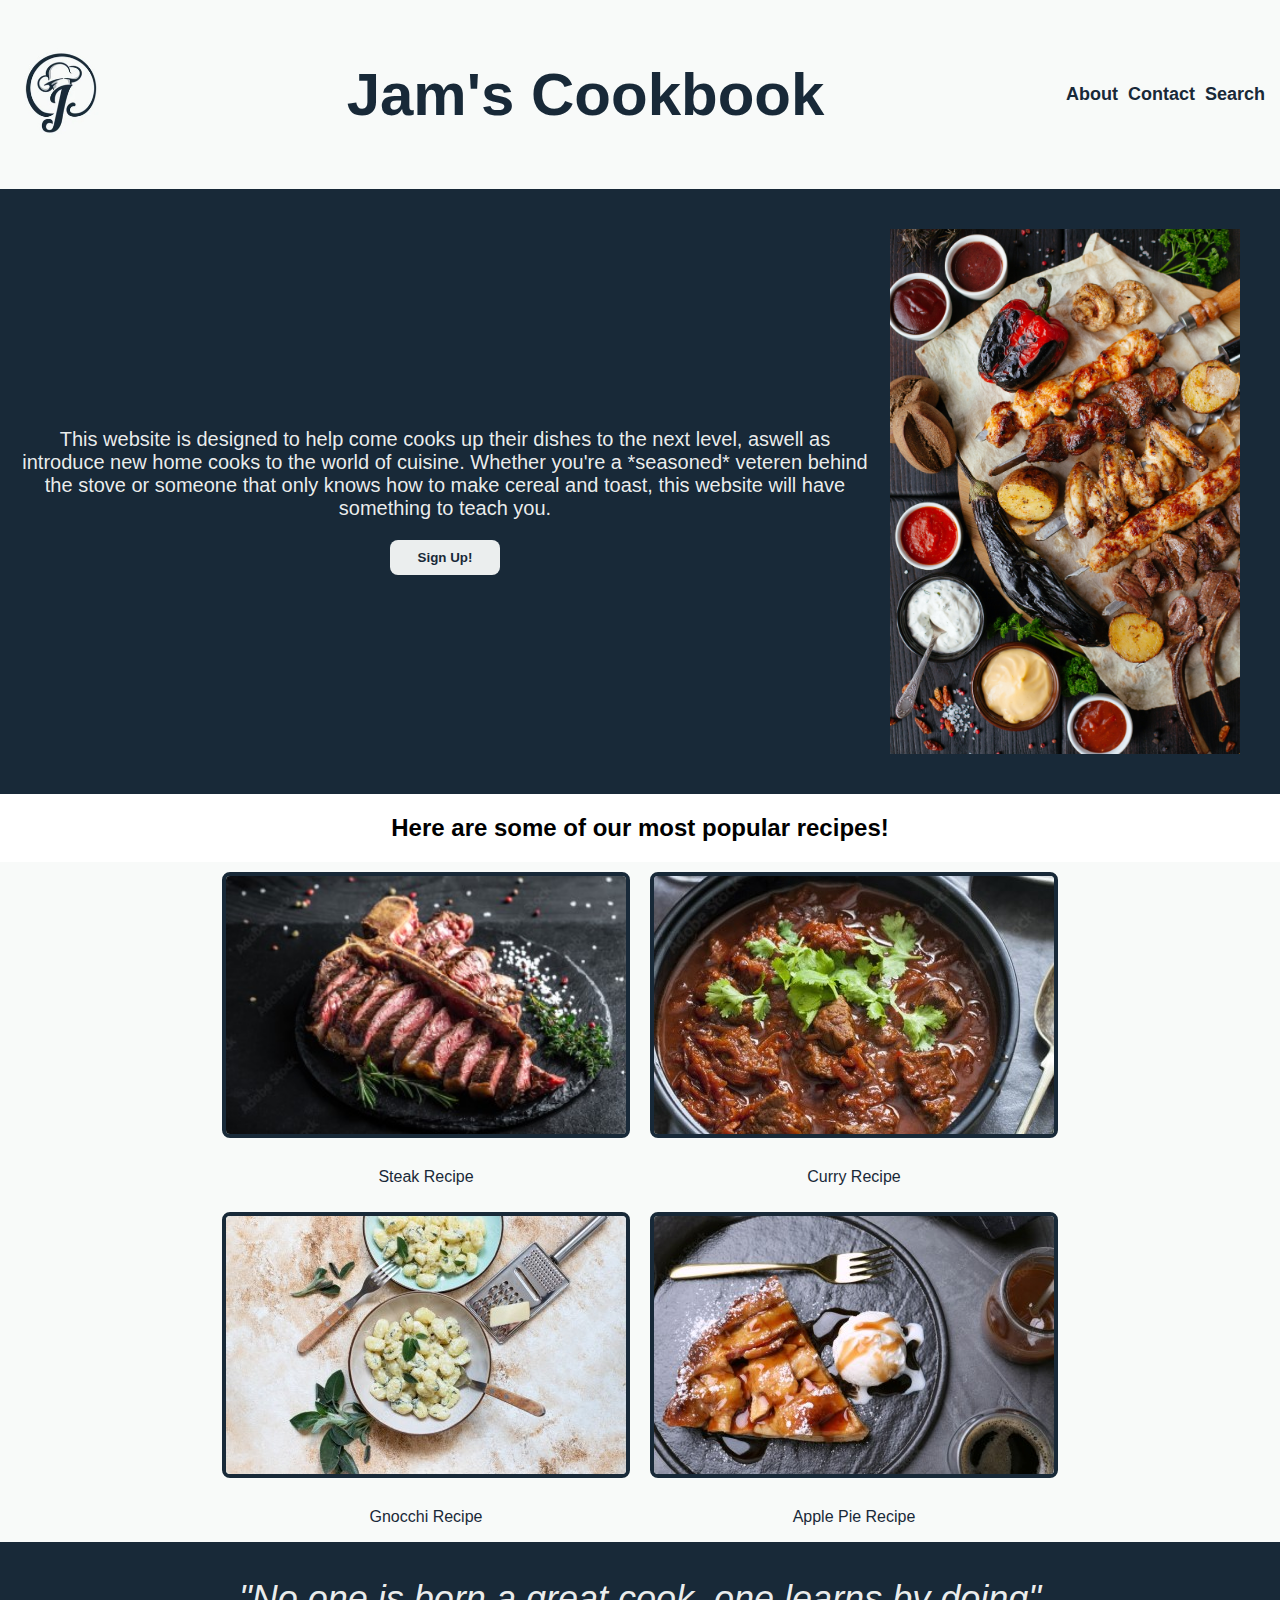
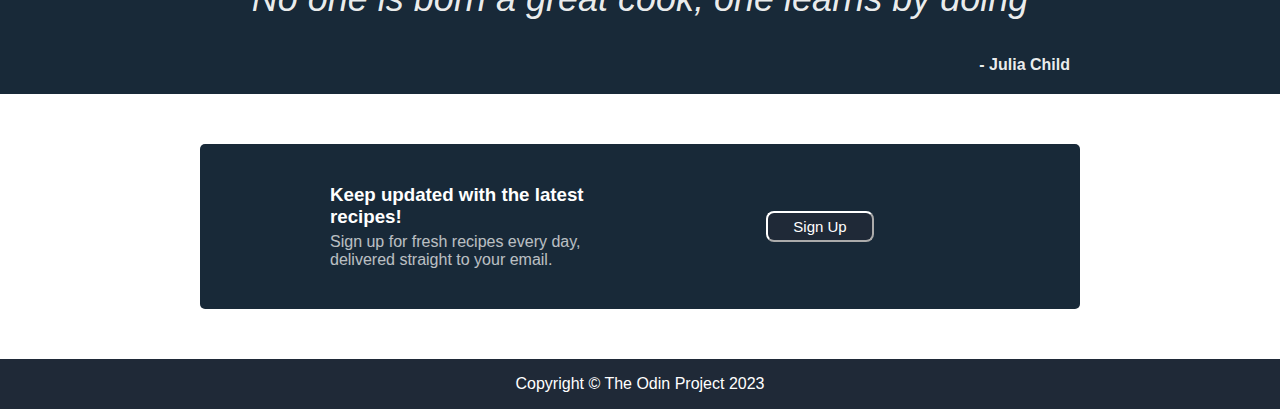
<file: index.html>
<!DOCTYPE html>
<html lang="en">
    <head>
        <meta charset="UTF-8">
        <title>Jam's Cookbook</title>
        <link rel="stylesheet" href="style.css"/>
    </head>
    <body>
        <div class="container">
            <nav class="navbar">
                <div class="head logo">
                    <img src="./images/logo.jpg">
                </div>
                <div class="head title">
                    <h1>Jam's Cookbook</h1>
                </div>
                <div class="head link">
                    <a href="jam-recipes.html">About</a>
                    <a href="jam-recipes.html">Contact</a>
                    <a href="jam-recipes.html">Search</a>
                </div>
            </nav>
            <div class="intro">
                <div class="text">
                    <p>
                        This website is designed to help come cooks up their dishes to the next level, aswell as introduce new home cooks to the world of cuisine. Whether you're a *seasoned* veteren behind the stove or someone that only knows how to make cereal and toast, this website will have something to teach you.
                    </p>
                    <button type="button">Sign Up!</button>
                </div>
                <div class="intro image">
                    <img src="./images/intro.jpg">
                </div>
            </div>
            <div class="content">
                <h2>Here are some of our most popular recipes!</h2>
                <div class="recipes">
                    <div>
                        <img src="./images/steak-main.jpg">
                        <p>Steak Recipe</p>
                    </div>
                    <div>
                        <img src="./images/curry-main.jpg">
                        <p>Curry Recipe</p>
                    </div>
                    <div>
                        <img src="./images/cream-main.jpg">
                        <p>Gnocchi Recipe</p>
                    </div>
                    <div>
                        <img src="./images/pie-main.jpg">
                        <p>Apple Pie Recipe</p>
                    </div>
                </div>

            </div>
            <div class="quote">
                <p>
                    "No one is born a great cook, one learns by doing"
                </p>
                <b>
                    - Julia Child
                </b>

            </div>
            <div class="bx sign-up">
                <div class="sign-item signs-text">
                    <h3>Keep updated with the latest recipes!</h3>
                    <p>Sign up for fresh recipes every day, delivered straight to your email.</p>
                </div>
                <div class="sign-item signs-button">
                    <button type="button">Sign Up</button>
                </div>

            </div>
            <div class="bx footer">
                <p>Copyright © The Odin Project 2023</p>

            </div>

        </div>

        
    </body>






</html>
</file>
<file: style.css>
body {
    background-color: white;
    padding: 0;
    margin: 0;
    text-align: center;
    font-family: Arial;
}

.container {
    display: flex;
    flex-direction: column;
}

/* Nav bar css */

.navbar{
    display: flex;
    padding: 20px 0px 20px 0px;
    align-items: center;
    background-color: #f8faf9f1;
}

.logo {
    display: flex;
    width: 110px;
    height: 110px;
}

.link {
    display: flex;
    margin-left: auto;
    padding: 0px 10px 0px 0px;
    justify-content: flex-end;
}

.link a {
    text-decoration: none;
    display: flex;
    font-size: 18px;
    font-family: Arial;
    color: #182938;
    margin: 5px;
    font-weight: bold;

}

.title {
    font-size: 30px;
    flex-grow: 2;
    color: #182938;
}

/* Intro Section */

.intro {
    display: flex;
    align-items: center;
    justify-content:center;
    padding: 20px;
    background-color: #182938;
}

.text {
    font-size: 20px;
    color: #f8faf9f1;

}

/* <a href="https://www.freepik.com/free-photo/chicken-wings-barbecue-sweetly-sour-sauce-picnic-summer-menu-tasty-food-top-view-flat-lay_6713739.htm#query=food&position=0&from_view=keyword&track=sph">Image by timolina</a> on Freepik*/

.image img{
    width: 350px;
    height: auto;

}

.intro button {
    text-align: center;
    width: 110px;
    border: none;
    background-color: #f8faf9f1;
    padding: 10px;
    border-radius: 8px;
    color: #182938;
    text-decoration: none;
    font-weight: bold;

}

/* Recipe section */
.content {  
    align-items: center;
}

.recipes {
    display: flex;
    background-color: #f8faf9f1;
    color: #182938;
    justify-content: center;
    flex-wrap: wrap;
}

.recipes img {
    width: 400px;
    height: 258px;
    margin: 10px;
    border-radius: 8px;
    border: 4px solid #182938;
    object-fit: cover;
}

.quote {
    background-color: #182938;
    color: #f8faf9f1;
    display: flex;
    flex-direction: column;
    padding: 0px 200px;

}

.quote p {
    font-size: 36px;
    font-style: italic;
    font-weight: lighter;
    font font-family: Arial;
}

.quote b {
    padding-bottom: 20px;
    padding-right: 10px;
    font-family: Arial;
    text-align: right;
}

.sign-up {
    background-color:#182938 ;
    margin: 50px 200px;
    padding: 10px 80px;
    display: flex;
    align-items: center;
    border-radius: 5px;
    border-color: none;
}

.sign-item {
    flex: 1;
}

.signs-text {
    text-align: left;
}

.signs-text p {
    color: #fff;
    opacity: 0.7;
    margin: 5px 30px 30px 50px;
}

h3 {
    color: #fff;
    font-family: 'Roboto', arial;
    padding: 0;
    margin: 30px 0px 0px 50px;
}

.signs-button button {
    color: #fff;
    font-family: 'Roboto', arial;
    border-color: #fff;
    border-radius: 8px;
    background-color:#1F2937;
    padding: 5px 25px;
    font-size: 15px;
}

/* Footer */

.footer {
    background-color: #1F2937;
    color: #fff;
    font-family: 'Roboto', arial;
}


<<<<<<< HEAD


=======
>>>>>>> a52921d5f000d85e870bcfd5921e19951fe9bee6
</file>
